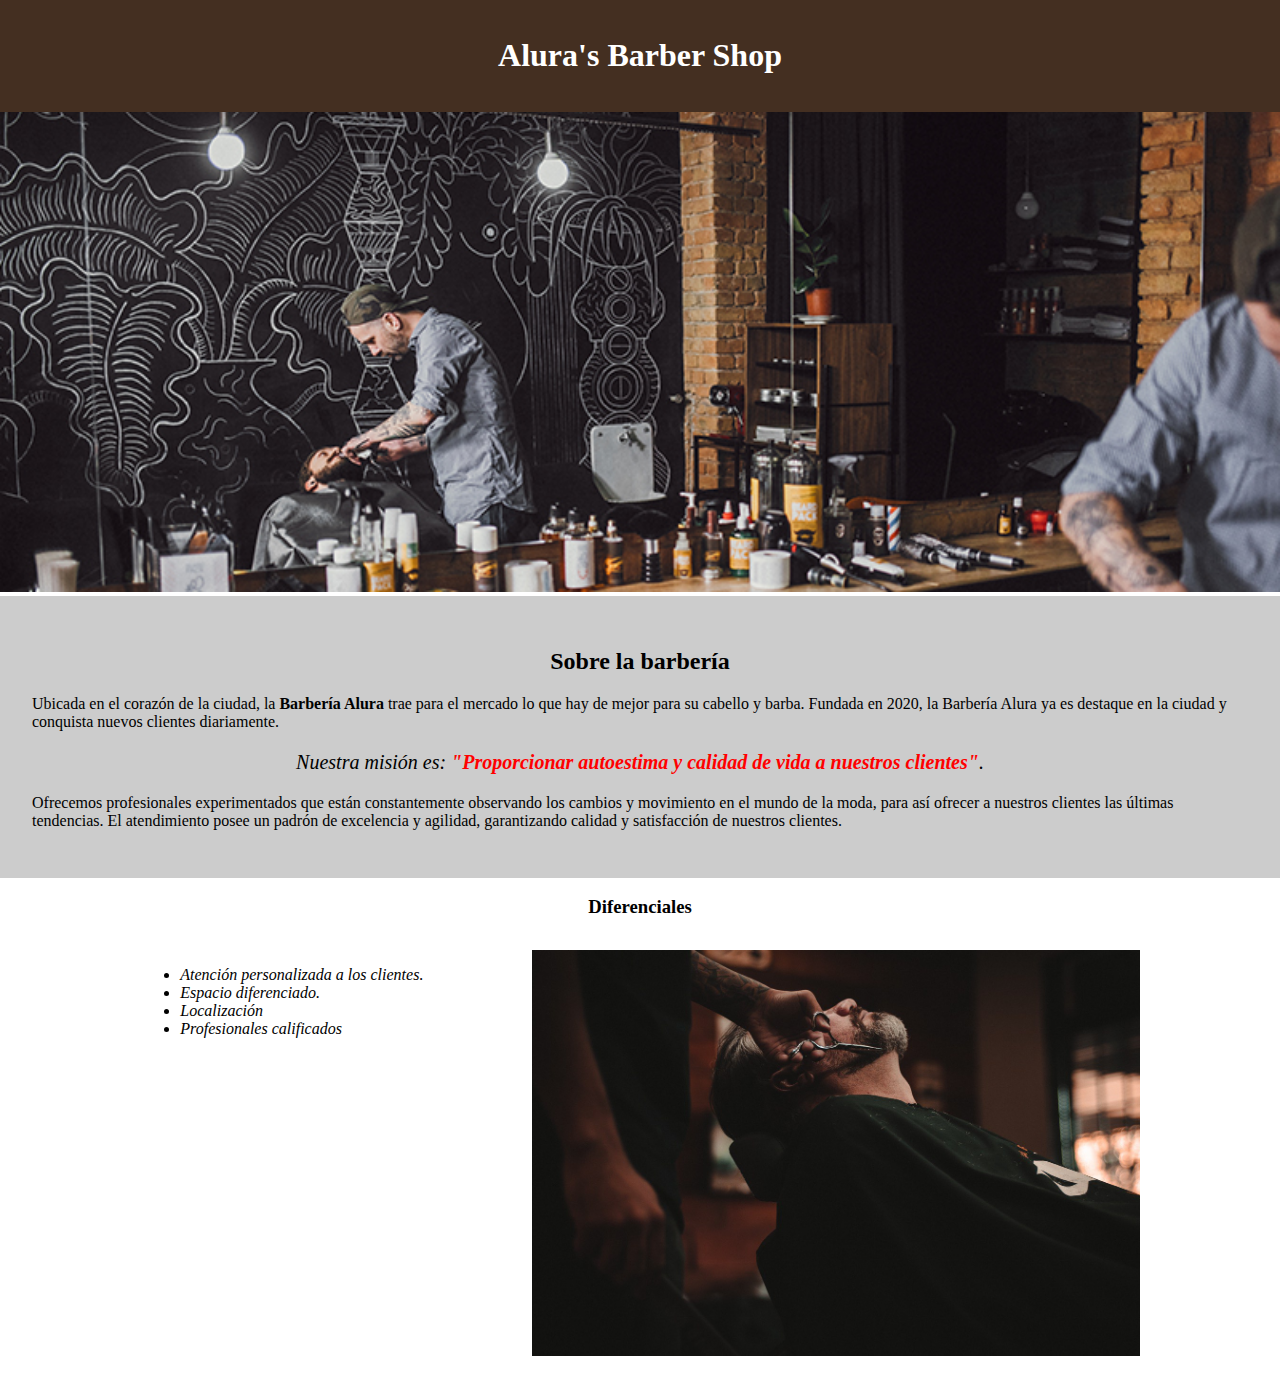
<file: HTML5-y-CSS3-01/index.html>
<!DOCTYPE html>
<html lang="es">
  <head>
    <meta charset="UTF-8" />
    <meta name="viewport" content="width=device-width, initial-scale=1.0" />
    <title>Alura's Barber Shop</title>
    <link rel="stylesheet" href="./style.css">
  </head>
  <body>
    <header class="header">
        <h1>Alura's Barber Shop</h1>
    </header>
    
    <div class="banner">
        <img src="./img/Barber Website Header 800 x 300.jpg" alt="barber shop banner">
    </div>
    <main class="bloque-principal">
        <h2>Sobre la barbería</h2>
        <p>
            Ubicada en el corazón de la ciudad, la <strong> Barbería Alura</strong> trae para el mercado lo que hay de mejor para su cabello y barba. Fundada en 2020, la Barbería Alura ya es destaque en la ciudad y conquista nuevos clientes diariamente.
        </p>
      
        <p class="mision">
           <em>Nuestra misión es: <strong>"Proporcionar autoestima y calidad de vida a nuestros clientes"</strong>.</em> 
        </p>
          
        <p>
            Ofrecemos profesionales experimentados que están constantemente observando los cambios y movimiento en el mundo de la moda, para así ofrecer a nuestros clientes las últimas tendencias. El atendimiento posee un padrón de excelencia y agilidad, garantizando calidad y satisfacción de nuestros clientes.
        </p>
    </main>

    <section>
        <h3>Diferenciales</h3>
        <div class="diferenciales">
            <div class="lista">
                <ul>
    
                    <li class="items">Atención personalizada a los clientes.</li>
                    <li class="items">Espacio diferenciado.</li>
                    <li class="items">Localización</li>
                    <li class="items">Profesionales calificados</li>
                </ul>
            </div>
    
            <img src="./img/diferenciales.jpg" alt="diferenciales imagen">
        </div>
    </section>
  </body>
</html>
</file>
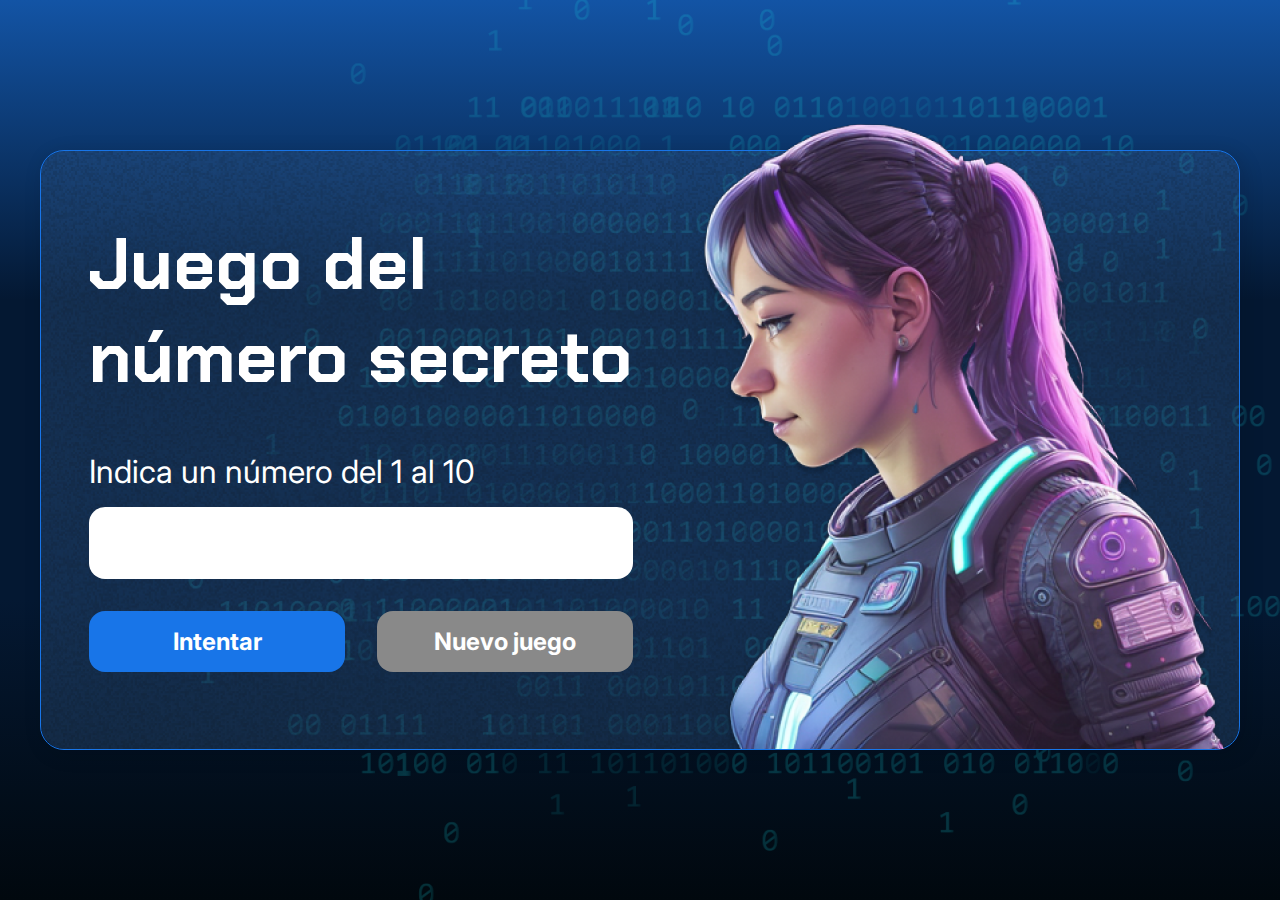
<file: logica-programacion-02/index.html>
<!DOCTYPE html>
<html lang="pt-br">

<head>
    <meta charset="UTF-8">
    <meta name="viewport" content="width=device-width, initial-scale=1.0">
    <link rel="preconnect" href="https://fonts.googleapis.com">
    <link rel="preconnect" href="https://fonts.gstatic.com" crossorigin>
    <link href="https://fonts.googleapis.com/css2?family=Chakra+Petch:wght@700&family=Inter:wght@400;700&display=swap"
        rel="stylesheet">
    <link rel="stylesheet" href="style.css">
    <title>JS Game</title>
</head>

<body>

    <div class="container">
        <div class="container__contenido">
            <div class="container__informaciones">
                <div class="container__texto">
                    <h1></h1>
                    <p class="texto__parrafo"></p>
                </div>
                <input id="valorUsuario" type="number" min="1" max="10" class="container__input">
                <div class="chute container__botones">
                    <button onclick="verificarIntento();" class="container__boton">Intentar</button>
                    <button onclick="reiniciarJuego();" class="container__boton" id="reiniciar" disabled>Nuevo juego</button>
                </div>
            </div>
            <img src="./img/ia.png" alt="Una persona mirando a la izquierda" class="container__imagen-persona" />
        </div>
    </div>




    <script src="app.js" defer></script>
    <!-- <script src="desafios/desafio-02.js"></script> -->
</body>

</html>
</file>
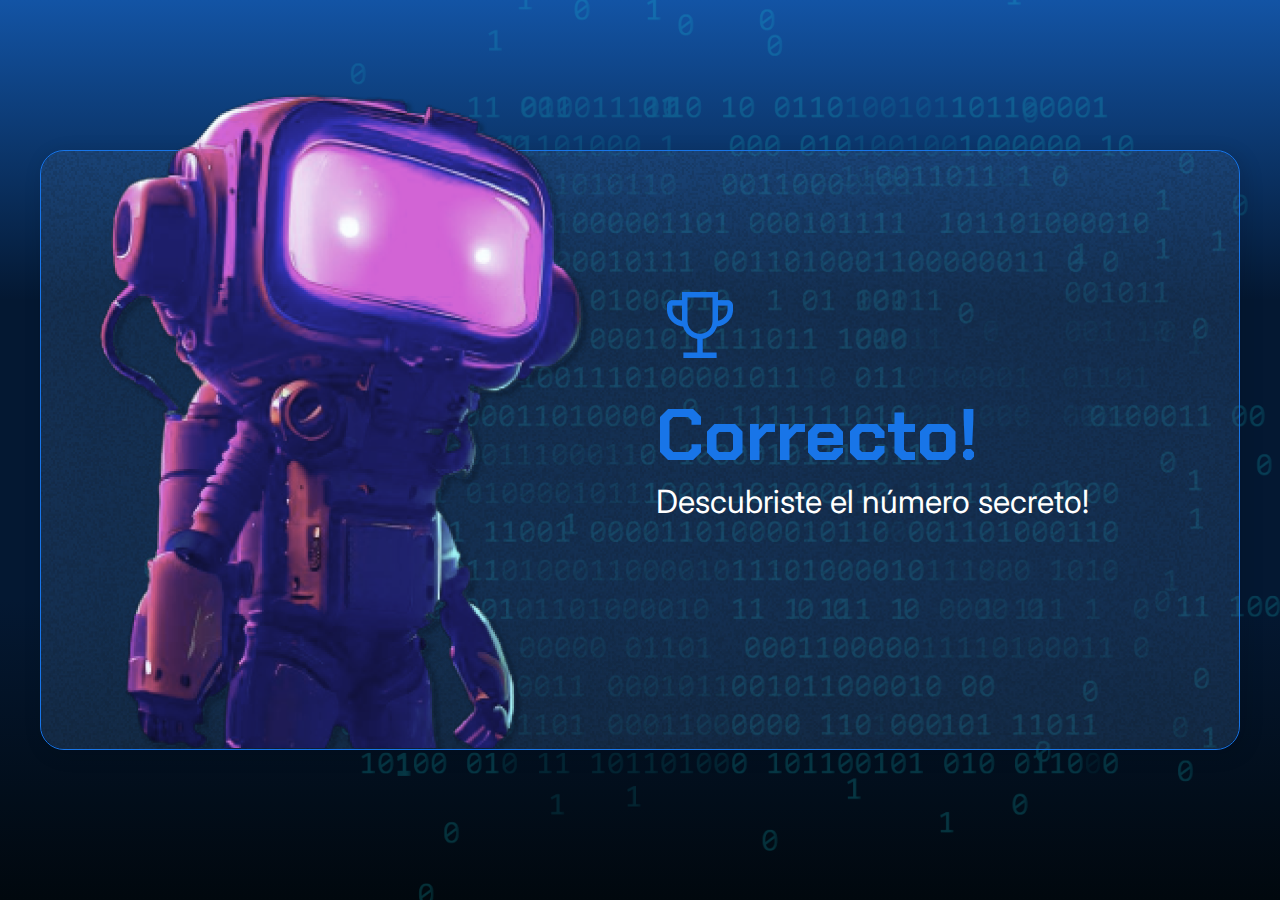
<file: logica-programacion/index.html>
<!DOCTYPE html>
<html lang="en">

<head>
    <meta charset="UTF-8">
    <meta name="viewport" content="width=device-width, initial-scale=1.0">
    <link rel="preconnect" href="https://fonts.googleapis.com">
    <link rel="preconnect" href="https://fonts.gstatic.com" crossorigin>
    <link href="https://fonts.googleapis.com/css2?family=Chakra+Petch:wght@700&family=Inter:wght@400;700&display=swap"
        rel="stylesheet">
    <link rel="stylesheet" href="style.css">
    <title>JS Game</title>
</head>

<body>
   
    <div class="container">
        <div class="container__contenido">
            <img src="./img/robot.png" alt="Robot" class="container__imagen-robot" />
            <div class="container__informaciones">
                <img src="./img/trophy.png" alt="Icono de trofeo" />
                 <div class="container__texto">
                    <h1><span class="container__texto-azul">Correcto!</span></h1>
                    <h2>Descubriste el número secreto!</h2>
                </div>
            </div>
        </div>
    </div>

    <!-- <script src="app.js"></script> -->
    <!-- <script src="desafios/desafios05.js"></script> -->

</body>
</html>
</file>
<file: HTML5-y-CSS3-01/style.css>
body {
    margin: 0px;
    padding: 0px;
    /* background-color: black; */

}

h1, h2, h3{
    text-align: center;
}

em strong {
    color: red;
}

.header {
    background-color: rgb(68, 47, 33);
    padding: 1rem;
    color: white;
}


.mision {
    font-size: 20px;
    text-align: center;
}

.banner > img {
   width: 100%;
}

.items {
    font-style: italic;
}

.diferenciales {
    margin: 2rem;
    /* background-color: white; */
    display: flex;
    justify-content: space-evenly;

}

.bloque-principal {
    background-color: #CCCCCC;
    padding: 2rem;
}

.diferenciales > img {
    width: 50%;
}
</file>
<file: logica-programacion-02/style.css>
* {
    box-sizing: border-box;
    margin: 0;
    padding: 0;
    color: white;
}

body {
    background: linear-gradient(#1354A5 0%, #041832 33.33%, #041832 66.67%, #01080E 100%);
    height: 100vh;
    display: flex;
    align-items: center;
    justify-content: center;
}


body::before {
    background-image: url("img/code.png");
    background-repeat: no-repeat;
    background-position: right;
    content: "";
    display: block;
    position: absolute;
    width: 100%;
    height: 100%;
    opacity: 0.4;
}

.container {
    width: 1200px;
    height: 600px;
    display: flex;
    align-items: center;
    justify-content: space-between;
    border-radius: 24px;
    border: 1px solid #1875E8;
    box-shadow: 4px 4px 20px 0px rgba(1, 8, 14, 0.15);
    background-image: url("img/Ruido.png");
    background-size: 100% 100%;
    position: relative;
}


.container__contenido {
    display: flex;
    align-items: center;
    position: absolute;
    bottom: 0;
}

.container__informaciones {
    flex: 1;
    padding: 3rem;
}

.container__boton {
    border-radius: 16px;
    background: #1875E8;
    padding: 16px 24px;
    width: 100%;
    font-size: 24px;
    font-weight: 700;
    border: none;
    margin-top: 2rem;
}

.container__boton:disabled {
    background: #898989;
}

.container__texto {
    margin: 16px 0 16px 0;
}

.container__texto-azul {
    color: #1875E8;
}

.container__input {
    width: 100%;
    height: 72px;
    border-radius: 16px;
    background-color: #FFF;
    border: none;
    color: #1875E8;
    padding: 2rem;
    font-size: 24px;
    font-weight: 700;
    font-family: 'Inter', sans-serif;
}

.container__botones {
    display: flex;
    gap: 2em;
}

h1 {
    font-family: 'Chakra Petch', sans-serif;
    font-size: 72px;
    padding-bottom: 3rem;
}

p,
button {
    font-family: 'Inter', sans-serif;
}

.texto__parrafo {
    font-size: 32px;
    font-weight: 400;
}
</file>
<file: logica-programacion/style.css>
* {
    box-sizing: border-box;
    margin: 0;
    padding: 0;
    color: white;
}

body {
    background: linear-gradient(#1354A5 0%, #041832 33.33%, #041832 66.67%, #01080E 100%);
    height: 100vh;
    display: flex;
    align-items: center;
    justify-content: center;
}


body::before {
    background-image: url("img/code.png");
    background-repeat: no-repeat;
    background-position: right;
    content: "";
    display: block;
    position: absolute;
    width: 100%;
    height: 100%;
    opacity: 0.4;
}

.container {
    width: 1200px;
    height: 600px;
    display: flex;
    align-items: center;
    justify-content: space-between;
    border-radius: 24px;
    border: 1px solid #1875E8;
    box-shadow: 4px 4px 20px 0px rgba(1, 8, 14, 0.15);
    background-image: url("img/Ruido.png");
    background-size: 100% 100%;
    position: relative;
}

.container__contenido {
    display: flex;
    align-items: center;
    position: absolute;
    bottom: 0;
}

.container__informaciones {
    flex: 1;
    padding: 20px;
}

.container__boton {
    border-radius: 16px;
    background: #1875E8;
    padding: 16px 24px;
    width: 100%;
    font-size: 24px;
    font-weight: 700;
    border: none;
    margin-top: 16px;
}

.container__texto {
    margin: 16px 0 16px 0;
}

.container__texto-azul {
    color: #1875E8;
}

h1 {
    font-family: 'Chakra Petch', sans-serif;
    font-size: 72px;
}

h2,
p,
button {
    font-family: 'Inter', sans-serif;
}

h2 {
    font-size: 32px;
    font-weight: 400;
}
</file>
